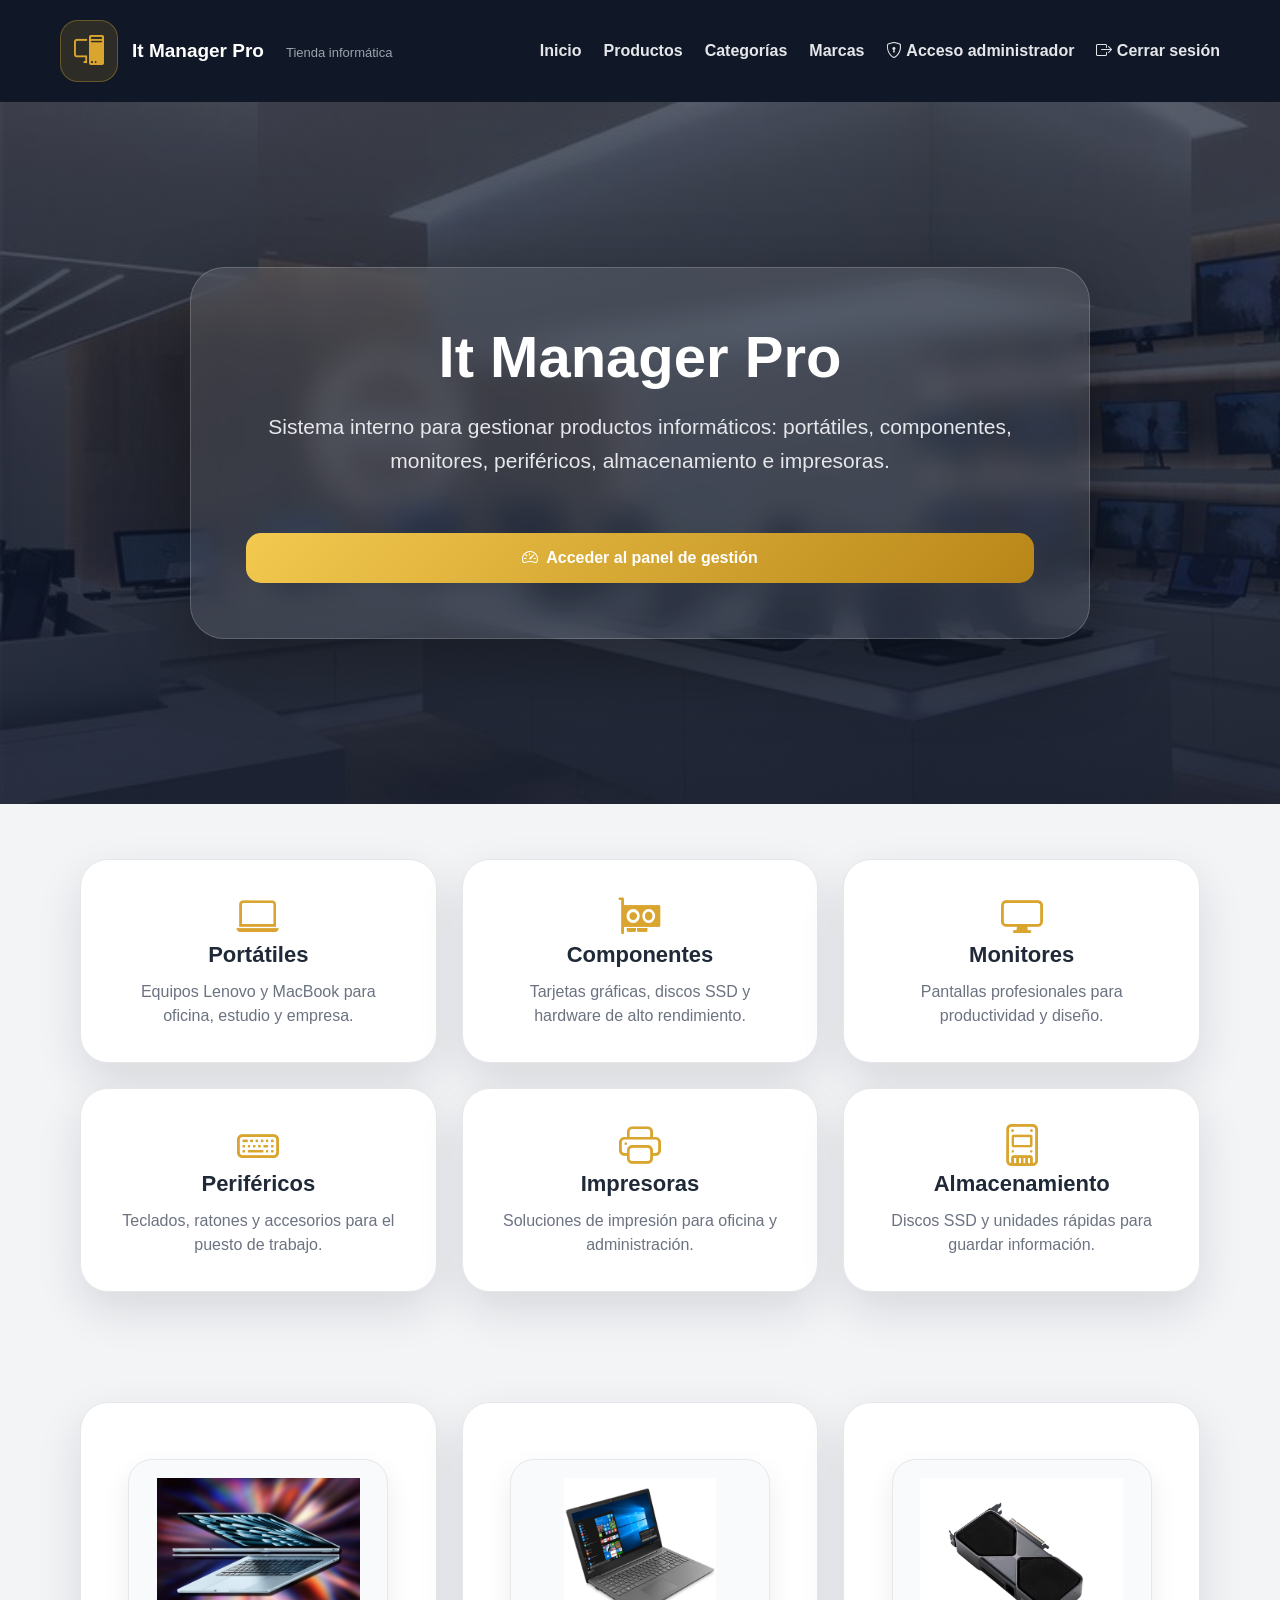
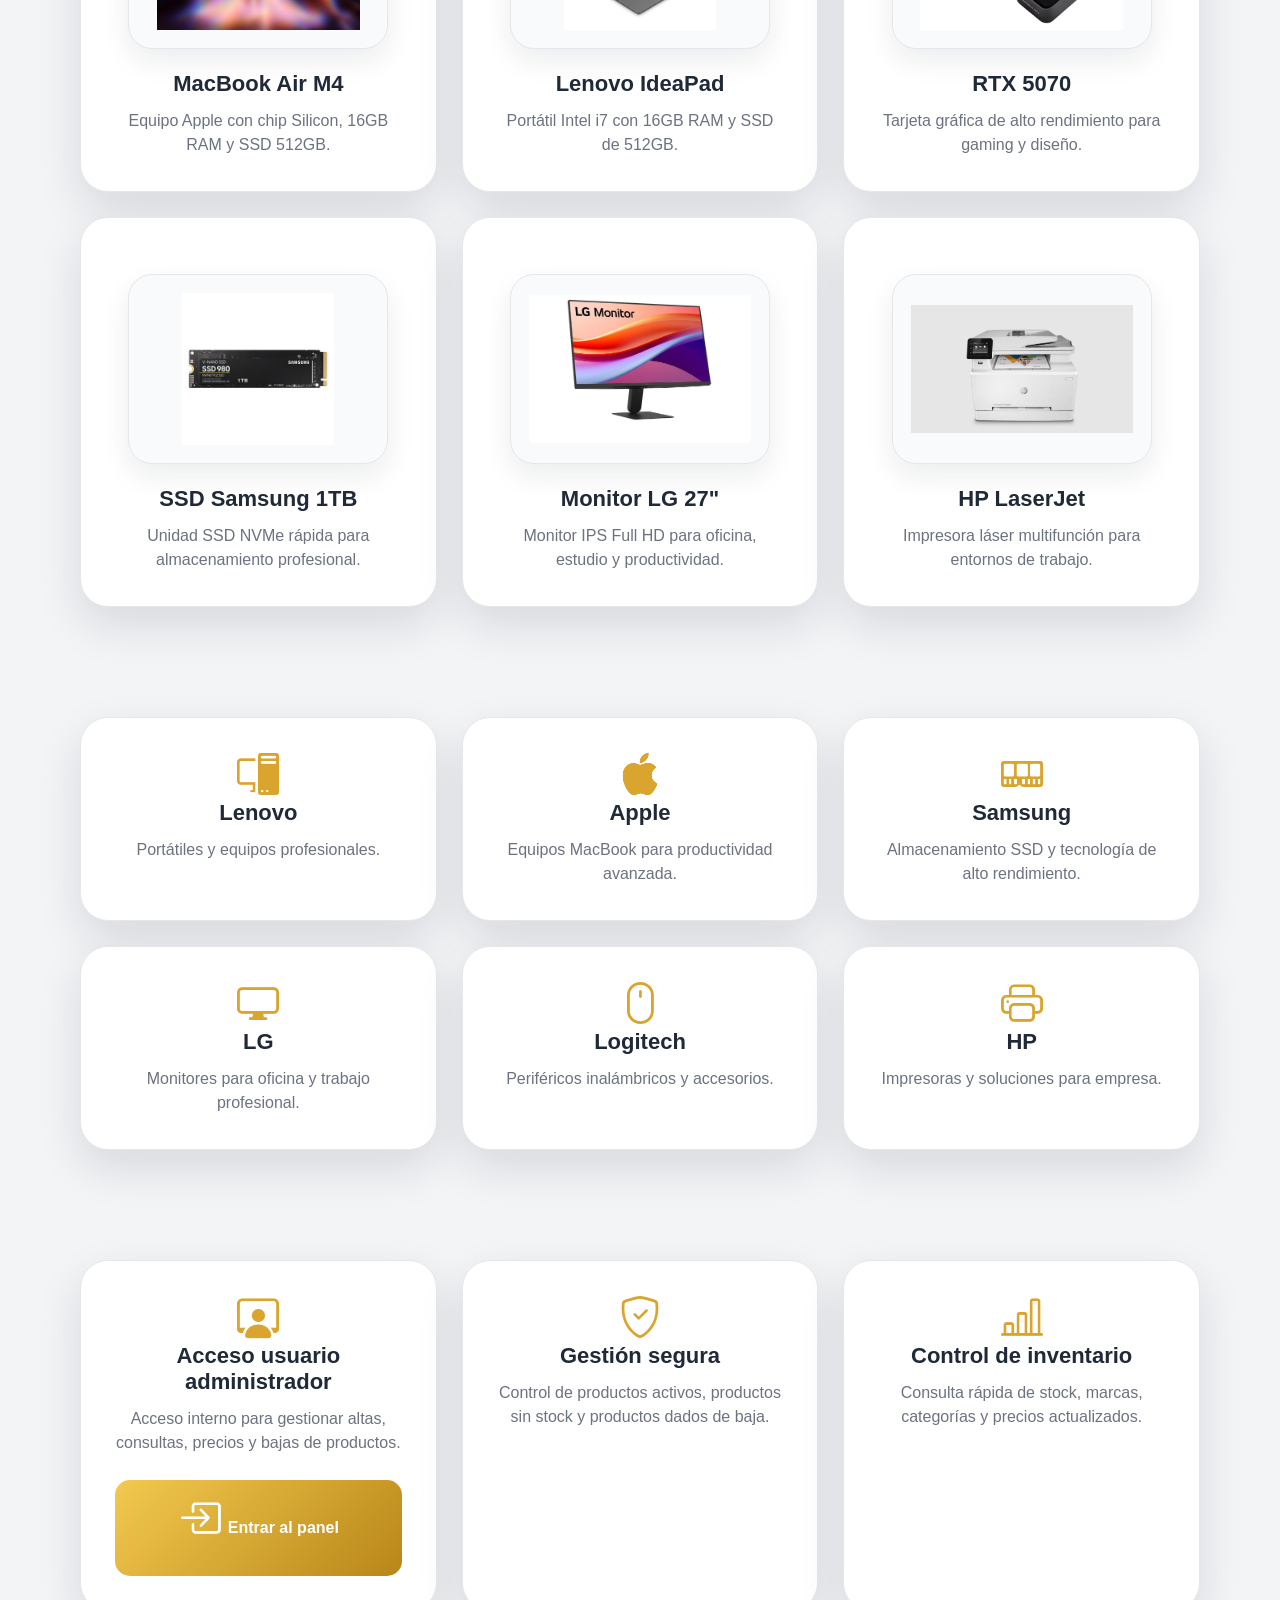
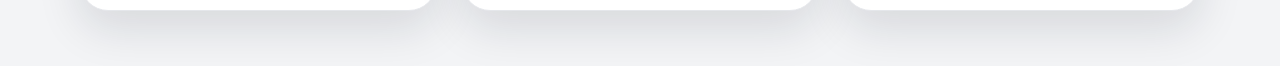
<file: index.html>
<!DOCTYPE html>
<html lang="es">
<head>
<meta charset="UTF-8">
<meta name="viewport" content="width=device-width, initial-scale=1.0">

<title>WebIt Manager Pro | Tienda Informática</title>

<link rel="stylesheet" href="css/style.css?v=20">
<link rel="stylesheet" href="https://cdn.jsdelivr.net/npm/bootstrap-icons@1.11.3/font/bootstrap-icons.css">
</head>

<body class="hero-home">

<nav class="home-navbar">

    <div class="brand">
        <i class="bi bi-pc-display"></i>
        <div>
            <h2>It Manager Pro</h2>
            <p>Tienda informática</p>
        </div>
    </div>

    <div>
        <a href="index.html">Inicio</a>
        <a href="#productos">Productos</a>
        <a href="#categorias">Categorías</a>
        <a href="#marcas">Marcas</a>
        <a href="#usuario"><i class="bi bi-shield-lock"></i>  Acceso administrador</a>
        <a href="login/logout.php"><i class="bi bi-box-arrow-right"></i>  Cerrar sesión</a>
    </div>

</nav>

<section class="home-content">

    <div class="home-box">

        <h1>It Manager Pro</h1>

        <p>
            Sistema interno para gestionar productos informáticos:
            portátiles, componentes, monitores, periféricos,
            almacenamiento e impresoras.
        </p>

        <a href="formularios/gestion.php" class="boton">
            <i class="bi bi-speedometer2"></i>
            Acceder al panel de gestión
        </a>

    </div>

</section>

<section class="home-products" id="categorias">

    <div class="home-card">
        <i class="bi bi-laptop"></i>
        <h3>Portátiles</h3>
        <p>Equipos Lenovo y MacBook para oficina, estudio y empresa.</p>
    </div>

    <div class="home-card">
        <i class="bi bi-gpu-card"></i>
        <h3>Componentes</h3>
        <p>Tarjetas gráficas, discos SSD y hardware de alto rendimiento.</p>
    </div>

    <div class="home-card">
        <i class="bi bi-display"></i>
        <h3>Monitores</h3>
        <p>Pantallas profesionales para productividad y diseño.</p>
    </div>

    <div class="home-card">
        <i class="bi bi-keyboard"></i>
        <h3>Periféricos</h3>
        <p>Teclados, ratones y accesorios para el puesto de trabajo.</p>
    </div>

    <div class="home-card">
        <i class="bi bi-printer"></i>
        <h3>Impresoras</h3>
        <p>Soluciones de impresión para oficina y administración.</p>
    </div>

    <div class="home-card">
        <i class="bi bi-device-ssd"></i>
        <h3>Almacenamiento</h3>
        <p>Discos SSD y unidades rápidas para guardar información.</p>
    </div>

</section>

<section class="home-products" id="productos">

    <div class="home-card">
        <img src="img/macbook.jpg" class="producto-img" alt="MacBook Air M4">
        <h3>MacBook Air M4</h3>
        <p>Equipo Apple con chip Silicon, 16GB RAM y SSD 512GB.</p>
    </div>

    <div class="home-card">
        <img src="img/Lenovo.jpg" class="producto-img" alt="Lenovo IdeaPad">
        <h3>Lenovo IdeaPad</h3>
        <p>Portátil Intel i7 con 16GB RAM y SSD de 512GB.</p>
    </div>

    <div class="home-card">
        <img src="img/tarjetagraficaRTX.jpg" class="producto-img" alt="RTX 5070">
        <h3>RTX 5070</h3>
        <p>Tarjeta gráfica de alto rendimiento para gaming y diseño.</p>
    </div>

    <div class="home-card">
        <img src="img/ssdSamsung1TB.jpg" class="producto-img" alt="SSD Samsung 1TB">
        <h3>SSD Samsung 1TB</h3>
        <p>Unidad SSD NVMe rápida para almacenamiento profesional.</p>
    </div>

    <div class="home-card">
        <img src="img/monitorlg.jpg" class="producto-img" alt="Monitor LG">
        <h3>Monitor LG 27"</h3>
        <p>Monitor IPS Full HD para oficina, estudio y productividad.</p>
    </div>

    <div class="home-card">
        <img src="img/impresora.jpg" class="producto-img" alt="Impresora HP">
        <h3>HP LaserJet</h3>
        <p>Impresora láser multifunción para entornos de trabajo.</p>
    </div>

</section>

<section class="home-products" id="marcas">

    <div class="home-card">
        <i class="bi bi-pc-display"></i>
        <h3>Lenovo</h3>
        <p>Portátiles y equipos profesionales.</p>
    </div>

    <div class="home-card">
        <i class="bi bi-apple"></i>
        <h3>Apple</h3>
        <p>Equipos MacBook para productividad avanzada.</p>
    </div>

    <div class="home-card">
        <i class="bi bi-memory"></i>
        <h3>Samsung</h3>
        <p>Almacenamiento SSD y tecnología de alto rendimiento.</p>
    </div>

    <div class="home-card">
        <i class="bi bi-display"></i>
        <h3>LG</h3>
        <p>Monitores para oficina y trabajo profesional.</p>
    </div>

    <div class="home-card">
        <i class="bi bi-mouse"></i>
        <h3>Logitech</h3>
        <p>Periféricos inalámbricos y accesorios.</p>
    </div>

    <div class="home-card">
        <i class="bi bi-printer"></i>
        <h3>HP</h3>
        <p>Impresoras y soluciones para empresa.</p>
    </div>

</section>

<section class="home-products" id="usuario">

    <div class="home-card">
        <i class="bi bi-person-workspace"></i>
        <h3>Acceso usuario administrador</h3>
        <p>Acceso interno para gestionar altas, consultas, precios y bajas de productos.</p>
        <a href="formularios/gestion.php" class="boton">
            <i class="bi bi-box-arrow-in-right"></i>
            Entrar al panel
        </a>
    </div>

    <div class="home-card">
        <i class="bi bi-shield-check"></i>
        <h3>Gestión segura</h3>
        <p>Control de productos activos, productos sin stock y productos dados de baja.</p>
    </div>

    <div class="home-card">
        <i class="bi bi-bar-chart-line"></i>
        <h3>Control de inventario</h3>
        <p>Consulta rápida de stock, marcas, categorías y precios actualizados.</p>
    </div>

</section>

</body>
</html>
</file>
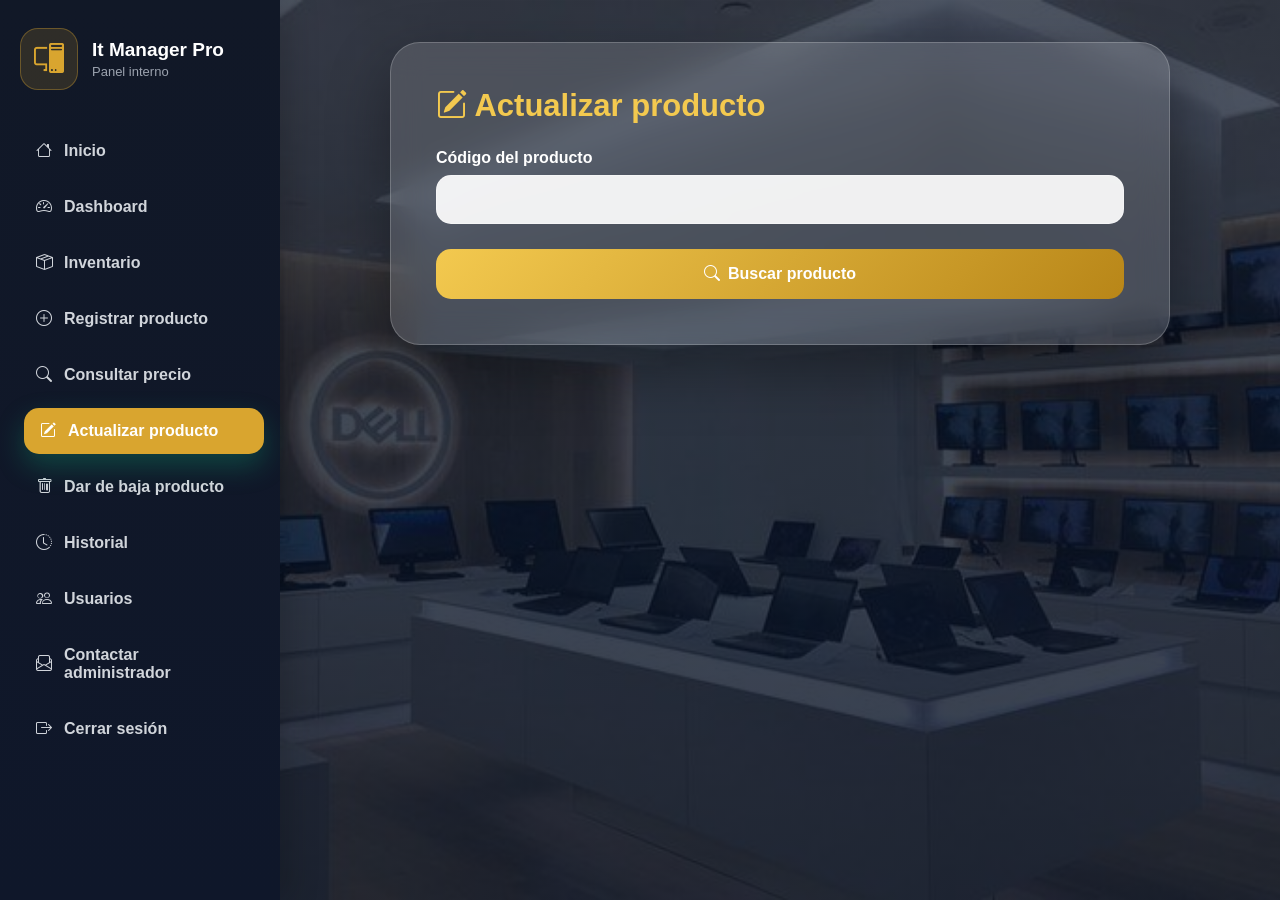
<file: formularios/actualizar.html>
<!DOCTYPE html>
<html lang="es">
<head>
<meta charset="UTF-8">
<meta name="viewport" content="width=device-width, initial-scale=1.0">

<title>Actualizar producto</title>

<link rel="stylesheet" href="../css/style.css?v=1">
<link rel="stylesheet" href="https://cdn.jsdelivr.net/npm/bootstrap-icons@1.11.3/font/bootstrap-icons.css">
</head>

<body>

<aside class="sidebar">
    <div class="brand">
        <i class="bi bi-pc-display"></i>
        <div>
            <h2>It Manager Pro</h2>
            <p>Panel interno</p>
        </div>
    </div>

    
    

    <nav class="menu">
        <a href="../index.html"><i class="bi bi-house"></i> Inicio</a>
        <a href="gestion.php"><i class="bi bi-speedometer2"></i> Dashboard</a>
        <a href="inventario.php"><i class="bi bi-box-seam"></i> Inventario</a>
        <a href="registro.html"><i class="bi bi-plus-circle"></i> Registrar producto</a>
        <a href="consulta.php"><i class="bi bi-search"></i> Consultar precio</a>
        <a href="actualizar.html" class="activo"><i class="bi bi-pencil-square"></i> Actualizar producto</a>
        <a href="borrar.html"><i class="bi bi-trash"></i> Dar de baja producto</a>
        <a href="historial.php"><i class="bi bi-clock-history"></i> Historial</a>
        <a href="usuarios.php"><i class="bi bi-people"></i> Usuarios</a>
        
        <a href="contactoAdmin.php"><i class="bi bi-envelope-paper"></i>Contactar administrador</a>
         <a href="../login/logout.php"><i class="bi bi-box-arrow-right"></i> Cerrar sesión</a>
    </nav>
</aside>

<div class="contenedor-panel">

    <div class="form-card">

        <h1><i class="bi bi-pencil-square"></i> Actualizar producto</h1>

        <form action="../php/actualizarProducto.php" method="post">

            <label>Código del producto</label>
            <input type="number" name="fcodigo" required>

            <button type="submit">
                <i class="bi bi-search"></i> Buscar producto
            </button>

        </form>

    </div>

</div>

</body>
</html>
</file>
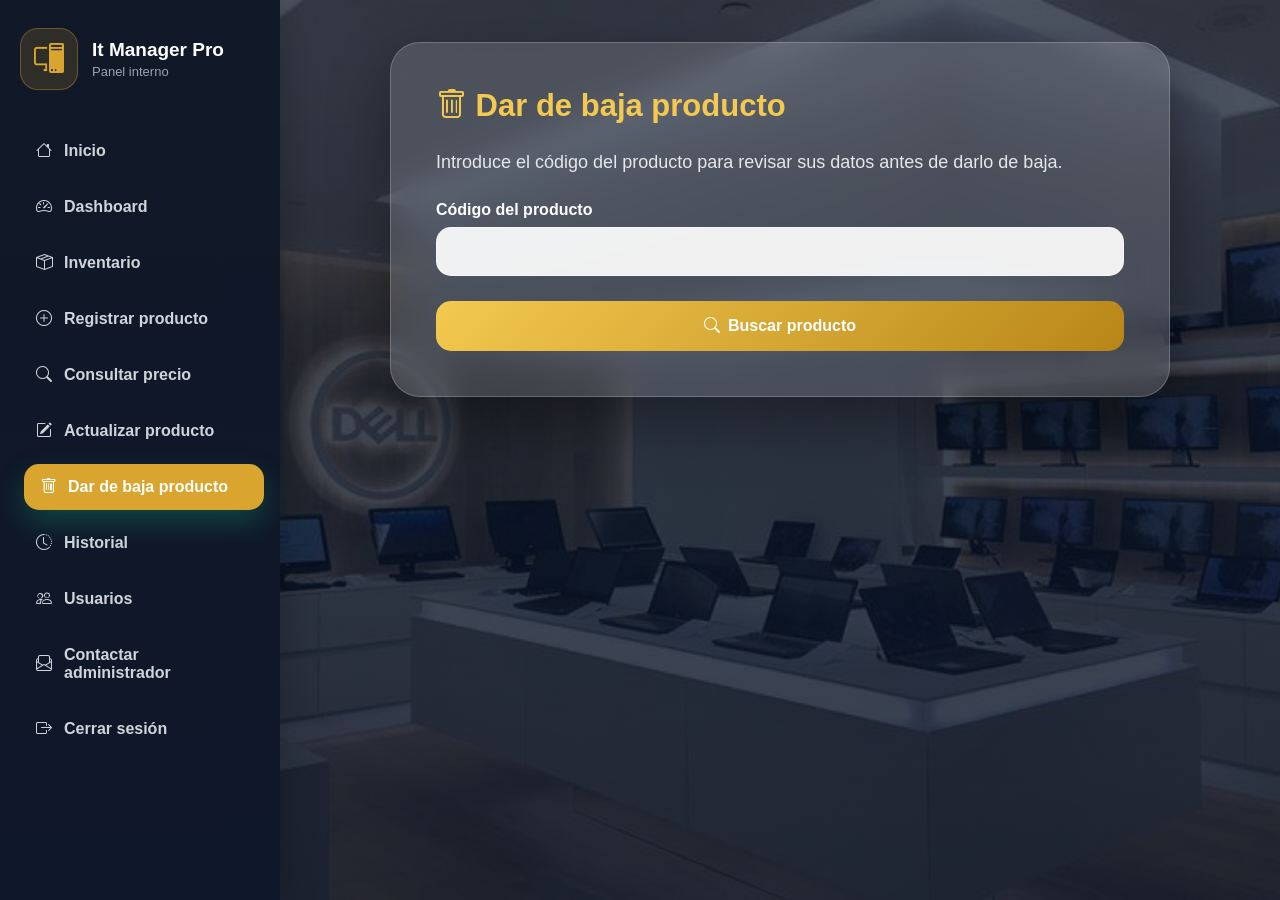
<file: formularios/borrar.html>
<!DOCTYPE html>
<html lang="es">
<head>
<meta charset="UTF-8">
<meta name="viewport" content="width=device-width, initial-scale=1.0">

<title>Dar de baja producto</title>

<link rel="stylesheet" href="../css/style.css?v=1">
<link rel="stylesheet" href="https://cdn.jsdelivr.net/npm/bootstrap-icons@1.11.3/font/bootstrap-icons.css">
</head>

<body>

<aside class="sidebar">
    <div class="brand">
        <i class="bi bi-pc-display"></i>
        <div>
            <h2>It Manager Pro</h2>
            <p>Panel interno</p>
        </div>
    </div>

    

    <nav class="menu">
        <a href="../index.html"><i class="bi bi-house"></i> Inicio</a>
        <a href="gestion.php"><i class="bi bi-speedometer2"></i> Dashboard</a>
        <a href="inventario.php"><i class="bi bi-box-seam"></i> Inventario</a>
        <a href="registro.html"><i class="bi bi-plus-circle"></i> Registrar producto</a>
        <a href="consulta.php"><i class="bi bi-search"></i> Consultar precio</a>
        <a href="actualizar.html"><i class="bi bi-pencil-square"></i> Actualizar producto</a>
        <a href="borrar.html" class="activo"><i class="bi bi-trash"></i> Dar de baja producto</a>
        <a href="historial.php"><i class="bi bi-clock-history"></i> Historial</a>
        <a href="usuarios.php"><i class="bi bi-people"></i> Usuarios</a>
        
        <a href="contactoAdmin.php"><i class="bi bi-envelope-paper"></i>Contactar administrador</a>
        <a href="../login/logout.php"><i class="bi bi-box-arrow-right"></i> Cerrar sesión</a>
    </nav>
</aside>

<div class="contenedor-panel">

    <div class="form-card">

        <h1><i class="bi bi-trash"></i> Dar de baja producto</h1>

        <p class="texto-info">
            Introduce el código del producto para revisar sus datos antes de darlo de baja.
        </p>

        <form action="../php/borrarProducto.php" method="post">

            <label>Código del producto</label>
            <input type="number" name="fcodigo" required>

            <button type="submit">
                <i class="bi bi-search"></i> Buscar producto
            </button>

        </form>

    </div>

</div>

</body>
</html>
</file>
<file: css/style.css>
*{
    margin:0;
    padding:0;
    box-sizing:border-box;
    font-family:-apple-system,BlinkMacSystemFont,"Segoe UI",Arial,sans-serif;
}

:root{
    --oscuro:#111827;
    --oscuro-2:#0f172a;
   --verde:#d9a52f;
--verde-hover:#b88618;
    --gris-fondo:#f3f4f6;
    --gris-texto:#6b7280;
    --texto:#1f2937;
    --blanco:#ffffff;
    --borde:#e5e7eb;
    --rojo:#ef4444;
    --naranja:#f59e0b;
    --sombra:0 18px 45px rgba(15,23,42,.12);
}

body{
    min-height:100vh;
    background:var(--gris-fondo);
    color:var(--texto);
}

/* LAYOUT GENERAL */

.layout{
    display:flex;
    min-height:100vh;
}

.sidebar{
    width:280px;
    height:100vh;
    position:fixed;
    left:0;
    top:0;
    padding:28px 20px;
    background:linear-gradient(180deg,var(--oscuro),var(--oscuro-2));
    color:white;
    box-shadow:8px 0 30px rgba(0,0,0,.18);
    z-index:10;
}

.brand{
    display:flex;
    align-items:center;
    gap:14px;
    margin-bottom:38px;
}

.brand i{
    font-size:30px;
    background:rgba(217,165,47,.15);
    color:var(--verde);
    padding:13px;
    border-radius:18px;
   border:1px solid rgba(217,165,47,.35);
}

.brand h2{
    font-size:19px;
    line-height:1.2;
}

.brand p{
    font-size:13px;
    color:#9ca3af;
    margin-top:3px;
}

.menu{
    display:flex;
    flex-direction:column;
    gap:10px;
}

.menu a{
    color:#d1d5db;
    text-decoration:none;
    padding:14px 16px;
    border-radius:15px;
    display:flex;
    align-items:center;
    gap:12px;
    font-weight:600;
    transition:.25s;
}

.menu a:hover,
.menu .activo{
    background:var(--verde);
    color:white;
    transform:translateX(4px);
    box-shadow:0 12px 28px rgba(16,185,129,.28);
}

.main,
.contenedor-panel{
    margin-left:280px;
    width:calc(100% - 280px);
    min-height:100vh;
    padding:42px;
}

/* FONDOS */

.contenedor-panel{
    background:
    linear-gradient(rgba(8,18,37,.72),rgba(8,18,37,.82)),
    url("../img/fondo-tienda.jpeg");
    background-size:cover;
    background-position:center;
    background-attachment:fixed;
}

/* INDEX / HOME */

.hero-home{
    background:#0f172a;
}

.home-navbar{
    width:100%;
    padding:20px 60px;
    display:flex;
    justify-content:space-between;
    align-items:center;
    background:rgba(17,24,39,.92);
    color:white;
    position:sticky;
    top:0;
    z-index:20;
    backdrop-filter:blur(14px);
}

.home-navbar .brand{
    margin-bottom:0;
}

.home-navbar div:last-child{
    display:flex;
    align-items:center;
    gap:22px;
    flex-wrap:wrap;
}

.home-navbar a{
    color:#e5e7eb;
    text-decoration:none;
    font-weight:700;
    transition:.25s;
}

.home-navbar a:hover{
    color:var(--verde);
}

.home-content{
    min-height:78vh;
    display:flex;
    justify-content:center;
    align-items:center;
    text-align:center;
    padding:80px 40px;
    color:white;
    background:
    linear-gradient(rgba(15,23,42,.70),rgba(15,23,42,.88)),
    url("../img/fondo-tienda.jpeg");
    background-size:cover;
    background-position:center;
}

.home-box{
    max-width:900px;
    padding:55px;
    border-radius:34px;
    background:rgba(255,255,255,.10);
    border:1px solid rgba(255,255,255,.18);
    box-shadow:0 25px 70px rgba(0,0,0,.35);
    backdrop-filter:blur(14px);
}

.home-box h1{
    font-size:58px;
    margin-bottom:20px;
}

.home-box p{
    font-size:21px;
    line-height:1.6;
    color:#e5e7eb;
    margin-bottom:30px;
}

.home-products{
    background:#f3f4f6;
    display:grid;
    grid-template-columns:repeat(3,1fr);
    gap:25px;
    padding:55px 80px;
}

.home-card{
    background:white;
    border:1px solid var(--borde);
    border-radius:28px;
    padding:34px;
    text-align:center;
    color:var(--texto);
    box-shadow:var(--sombra);
    transition:.25s;
}

.home-card:hover{
    transform:translateY(-8px);
}

.home-card i{
    font-size:42px;
    color:var(--verde);
    margin-bottom:16px;
}

.home-card h3{
    margin-bottom:12px;
    font-size:22px;
}

.home-card p{
    color:var(--gris-texto);
    line-height:1.5;
}

/* DASHBOARD */

.topbar{
    margin-bottom:30px;
}

.topbar h1{
    font-size:38px;
    color:var(--texto);
}

.topbar p{
    color:var(--gris-texto);
    margin-top:8px;
    font-size:16px;
}

.dashboard{
    display:grid;
    grid-template-columns:repeat(4,1fr);
    gap:22px;
    margin-bottom:28px;
}

.stat-card{
    background:white;
    border:1px solid var(--borde);
    border-radius:24px;
    padding:25px;
    display:flex;
    align-items:center;
    gap:18px;
    box-shadow:var(--sombra);
    transition:.25s;
}

.stat-card:hover{
    transform:translateY(-5px);
}

.stat-card i{
    font-size:28px;
    padding:16px;
    border-radius:18px;
}

.stat-card p{
    color:var(--gris-texto);
    font-weight:600;
}

.stat-card h2{
    font-size:31px;
    margin-top:4px;
}

.stat-card span{
    color:#9ca3af;
    font-size:13px;
}

.morado{
    color:#7c3aed;
    background:#ede9fe;
}

.verde{
    color:#16a34a;
    background:#dcfce7;
}

.naranja{
    color:var(--naranja);
    background:#fef3c7;
}

.rojo{
    color:var(--rojo);
    background:#fee2e2;
}

.acciones-home{
    display:grid;
    grid-template-columns:repeat(4,1fr);
    gap:22px;
}

.accion{
    background:white;
    border:1px solid var(--borde);
    border-radius:24px;
    padding:30px;
    text-decoration:none;
    color:var(--texto);
    box-shadow:var(--sombra);
    transition:.25s;
}

.accion:hover{
    transform:translateY(-7px);
    border-color:rgba(16,185,129,.45);
}

.accion i{
    font-size:31px;
    color:var(--verde);
}

.accion h3{
    margin-top:16px;
    margin-bottom:8px;
    font-size:21px;
}

.accion p{
    color:var(--gris-texto);
    line-height:1.5;
}

.accion.danger i{
    color:var(--rojo);
}

/* FORMULARIOS Y RESULTADOS */

.form-card{
    max-width:780px;
    margin:auto;
    background:rgba(255,255,255,.14);
    padding:45px;
    border-radius:30px;
    border:1px solid rgba(255,255,255,.20);
    box-shadow:0 25px 60px rgba(0,0,0,.35);
    backdrop-filter:blur(16px);
    -webkit-backdrop-filter:blur(16px);
    
}

.form-card h1{
    color:#f3c94f;
}

.form-card h1 i{
    color:#f3c94f;
}

.form-card label{
    color:white;
}

.form-card .texto-info{
    color:#e5e7eb;
}

.resultado{
    max-width:980px;
    margin:auto;
    background:rgba(255,255,255,.96);
    padding:48px;
    border-radius:32px;
    border:1px solid var(--borde);
    box-shadow:var(--sombra);
    text-align:center;
}

.form-card h1,
.resultado h1{
    margin-bottom:25px;
    font-size:31px;
}

.form-card h1,
.form-card h1 i{
    color:#f3c94f;
}

.resultado h1{
    color:var(--texto);
}

.resultado h1 i{
    color:var(--verde);
}
label{
    display:block;
    margin-top:18px;
    margin-bottom:8px;
    font-weight:700;
    color:#374151;
}

input,
select{
    width:100%;
    padding:15px 16px;
    border:1px solid rgba(255,255,255,.35);
    border-radius:15px;
    font-size:15px;
    outline:none;
    background:rgba(255,255,255,.92);
    color:#111827;
    transition:.25s;
}

input:focus,
select:focus{
    border-color:#f3c94f;
    box-shadow:0 0 0 4px rgba(243,201,79,.25);
}

button,
.boton{
    display:inline-flex;
    justify-content:center;
    align-items:center;
    gap:8px;
    width:100%;
    margin-top:25px;
    padding:16px;
    border:none;
    border-radius:15px;
   background:linear-gradient(135deg,#f3c94f,#b88618);
    color:white;
    font-size:16px;
    font-weight:800;
    cursor:pointer;
    text-align:center;
    text-decoration:none;
    transition:.25s;
}

button:hover,
.boton:hover{
    background:linear-gradient(135deg,#e8b930,#9f7415);
    transform:translateY(-2px);
    box-shadow:0 12px 28px rgba(16,185,129,.28);
}

.btn-danger{
    background:var(--rojo);
}

.btn-danger:hover{
    background:#dc2626;
    box-shadow:0 12px 28px rgba(239,68,68,.25);
}

/* PRODUCTOS */

.producto-img{
    width:260px;
    height:190px;
    object-fit:contain;
    display:block;
    margin:22px auto;
    border-radius:24px;
    background:#f9fafb;
    border:1px solid var(--borde);
    padding:18px;
    box-shadow:0 12px 28px rgba(15,23,42,.08);
}

/* TABLAS */

table{
    width:100%;
    border-collapse:collapse;
    margin-top:25px;
    background:white;
    overflow:hidden;
    border-radius:18px;
    box-shadow:0 8px 24px rgba(15,23,42,.06);
}

th,
td{
    padding:15px 16px;
    border-bottom:1px solid var(--borde);
    text-align:left;
}

th{
    background:var(--oscuro);
    color:white;
    width:35%;
}

td{
    color:#374151;
}

tr:last-child th,
tr:last-child td{
    border-bottom:none;
}

/* TEXTOS Y MENSAJES */

#mensajeError{
    color:var(--rojo);
    font-weight:800;
    text-align:center;
    margin-top:15px;
}

.texto-info{
    font-size:18px;
    color:var(--gris-texto);
    margin:12px 0 25px;
    line-height:1.5;
}

/* RESPONSIVE */

@media(max-width:1100px){
    .dashboard,
    .acciones-home,
    .home-products{
        grid-template-columns:repeat(2,1fr);
    }
}

@media(max-width:850px){
    .sidebar{
        position:relative;
        width:100%;
        height:auto;
    }

    .main,
    .contenedor-panel{
        margin-left:0;
        width:100%;
        padding:25px;
    }

    .layout{
        flex-direction:column;
    }

    .dashboard,
    .acciones-home,
    .home-products{
        grid-template-columns:1fr;
        padding:30px;
    }

    .home-navbar{
        padding:20px;
        flex-direction:column;
        gap:18px;
    }

    .home-box h1{
        font-size:38px;
    }

    .home-box{
        padding:35px;
    }
}

/* INVENTARIO */

.inventario-bg{
    background:
    linear-gradient(rgba(8,18,37,.72),rgba(8,18,37,.82)),
    url("../img/fondo-tienda.jpeg");
    background-size:cover;
    background-position:center;
    background-attachment:fixed;
}

.inventario-bg .topbar h1{
    color:white;
}

.inventario-bg .topbar p{
    color:#e5e7eb;
}

.inventario-card{
    width:95%;
    max-width:1450px;
    margin:40px auto;
    padding:35px;
    background:rgba(255,255,255,.96);
    border-radius:35px;
    border:1px solid rgba(255,255,255,.25);
    box-shadow:0 20px 50px rgba(0,0,0,.25);
    overflow-x:auto;
}

#tablaProductos{
    width:100%;
    min-width:1100px;
    margin:auto;
}

#tablaProductos th,
#tablaProductos td{
    text-align:center;
    vertical-align:middle;
    padding:18px 14px;
}

#tablaProductos td:nth-child(3){
    text-align:left;
}

.nombre-producto{
    font-size:18px;
    font-weight:800;
    color:#1f2937;
}

.mini-img{
    width:70px;
    height:70px;
    object-fit:contain;
    border-radius:15px;
    background:white;
    padding:6px;
    transition:.3s;
}

.mini-img:hover{
    transform:scale(1.08);
}

.buscador{
    max-width:700px;
    margin:0 auto 30px;
    display:grid;
    grid-template-columns:1fr 1fr;
    gap:15px;
}

#buscar,
#filtroCategoria{
    width:100%;
    padding:16px 20px;
    border-radius:20px;
    border:none;
    background:white;
    box-shadow:0 10px 25px rgba(0,0,0,.12);
    font-size:16px;
}

.stock-bajo{
    background:#fee2e2;
    color:#dc2626;
    padding:8px 15px;
    border-radius:20px;
    font-weight:700;
    display:inline-block;
}

.acciones-tabla{
    display:flex;
    gap:8px;
    justify-content:center;
    align-items:center;
    flex-wrap:nowrap;
}

.acciones-tabla form{
    margin:0;
}

.btn-icono{
    min-width:36px;
    width:36px;
    height:36px;
    padding:0;
    margin:0;
    border-radius:10px;
    font-size:15px;
}

.btn-icono.danger{
    background:#ef4444;
}

@media(max-width:850px){
    .buscador{
        grid-template-columns:1fr;
    }
}

.botones-final{
    display:flex;
    gap:20px;
    margin-top:30px;
}

.botones-final .boton{
    margin-top:0;
}

@media(max-width:700px){

    .botones-final{
        flex-direction:column;
    }

}
/* Botón acceso administrador */
.boton{
    position:relative;
    overflow:hidden;
    color:white;
    font-weight:700;
    transition:.3s;
}

.boton i{
    color:white !important;
    transition:.3s;
}

/* Efecto al pasar el ratón */
.boton:hover{
    transform:translateY(-3px);
    box-shadow:0 15px 30px rgba(212,161,46,.35);
}

/* Movimiento del icono */
.boton:hover i{
    transform:translateX(6px);
}

/* Brillo deslizante */
.boton::before{
    content:"";
    position:absolute;
    top:0;
    left:-100%;
    width:100%;
    height:100%;
    background:linear-gradient(
        90deg,
        transparent,
        rgba(255,255,255,.25),
        transparent
    );
    transition:.6s;
}

.boton:hover::before{
    left:100%;
}

.login-page{
    min-height:100vh;
    margin:0;
    background:
    linear-gradient(rgba(8,18,37,.72),rgba(8,18,37,.82)),
    url("../img/fondo-tienda.jpeg");
    background-size:cover;
    background-position:center;
    background-attachment:fixed;
}

textarea{
    width:100%;
    min-height:130px;
    padding:15px 16px;
    border:1px solid rgba(255,255,255,.35);
    border-radius:15px;
    font-size:15px;
    font-family:-apple-system,BlinkMacSystemFont,"Segoe UI",Arial,sans-serif;
    outline:none;
    background:rgba(255,255,255,.92);
    color:#111827;
    transition:.25s;
    resize:vertical;
    display:block;
}

textarea:focus{
    border-color:#f3c94f;
    box-shadow:0 0 0 4px rgba(243,201,79,.25);
}


.acciones-exportar{
    display:flex;
    gap:10px;
    margin:20px 0;
}

.acciones-exportar .boton{
    padding:8px 15px;
    font-size:14px;
    width:auto;
    display:inline-flex;
    align-items:center;
    gap:8px;
}
/* .acciones-exportar .boton{
    text-decoration:none;
    background:#e1ca94;
    color:white;
    padding:12px 20px;
    border-radius:10px;
    font-weight:400;
    transition:.3s;
} */

.acciones-exportar .boton:hover{
    transform:translateY(-2px);
}

/* .boton-volver{
    display:block;
    width:220px;
    margin:15px auto;
    padding:12px;
    background:#374151;
    color:white;
    text-align:center;
    border-radius:10px;
    text-decoration:none;
    font-weight:bold;
} */
</file>
